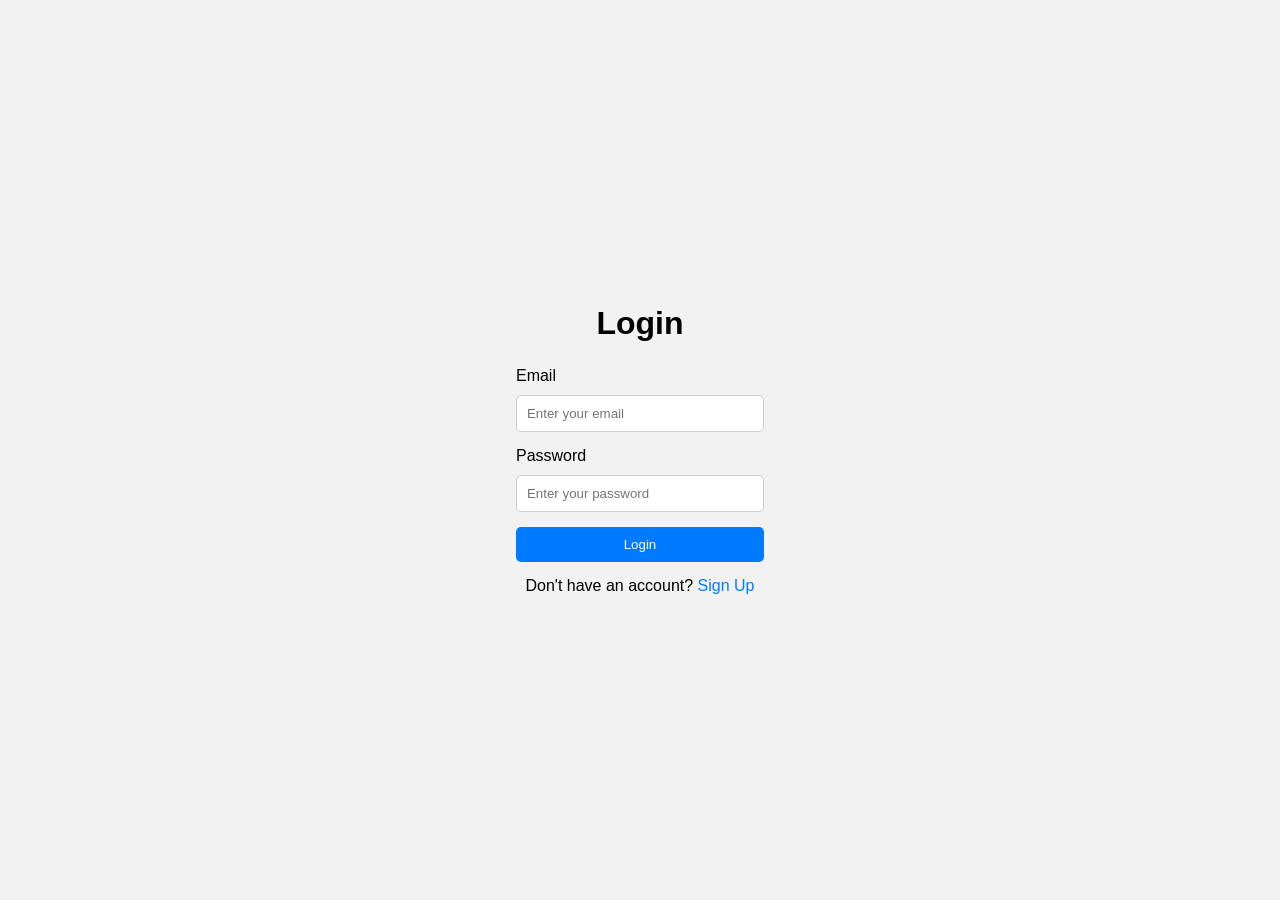
<file: index.html>
<!DOCTYPE html>
<html lang="en">
<head>
    <meta charset="UTF-8">
    <meta name="viewport" content="width=device-width, initial-scale=1.0">
    <title>Login Page</title>

    <link rel="stylesheet" href="style.css">
</head>

<body>

    <div class="login-container">

        <h1>Login</h1>

        <form>
            <label for="email">Email</label>
            <input type="email" id="email" placeholder="Enter your email">

            <label for="password">Password</label>
            <input type="password" id="password" placeholder="Enter your password">

            <button type="submit">Login</button>

            <p>Don't have an account? <a href="#">Sign Up</a></p>
        </form>

    </div>

</body>
</html>
</file>
<file: style.css>
* {
    margin: 0;
    padding: 0;
    box-sizing: border-box;
}

body {
    font-family: Arial, sans-serif;
    background-color: #f2f2f2;

    display: flex;
    justify-content: center;
    align-items: center;

    height: 100vh;
}

.login-page {
    background-color: white;
    width: 300px;
    padding: 30px;

    border-radius: 10px;
    box-shadow: 0 4px 12px rgba(0, 0, 0, 0.2);
}

h1 {
    text-align: center;
    margin-bottom: 25px;
}

label {
    display: block;
    margin-bottom: 10px;
}

input {
    width: 100%;
    padding: 10px;
    margin-bottom: 15px;

    border: 1px solid #ccc;
    border-radius: 5px;
}

button {
    width: 100%;
    padding: 10px;

    background-color: #007bff;
    color: white;

    border: none;
    border-radius: 5px;

    cursor: pointer;
}

button:hover {
    background-color: #0056b3;
}

p {
    text-align: center;
    margin-top: 15px;
}

a {
    color: #007bff;
    text-decoration: none;
}
</file>
